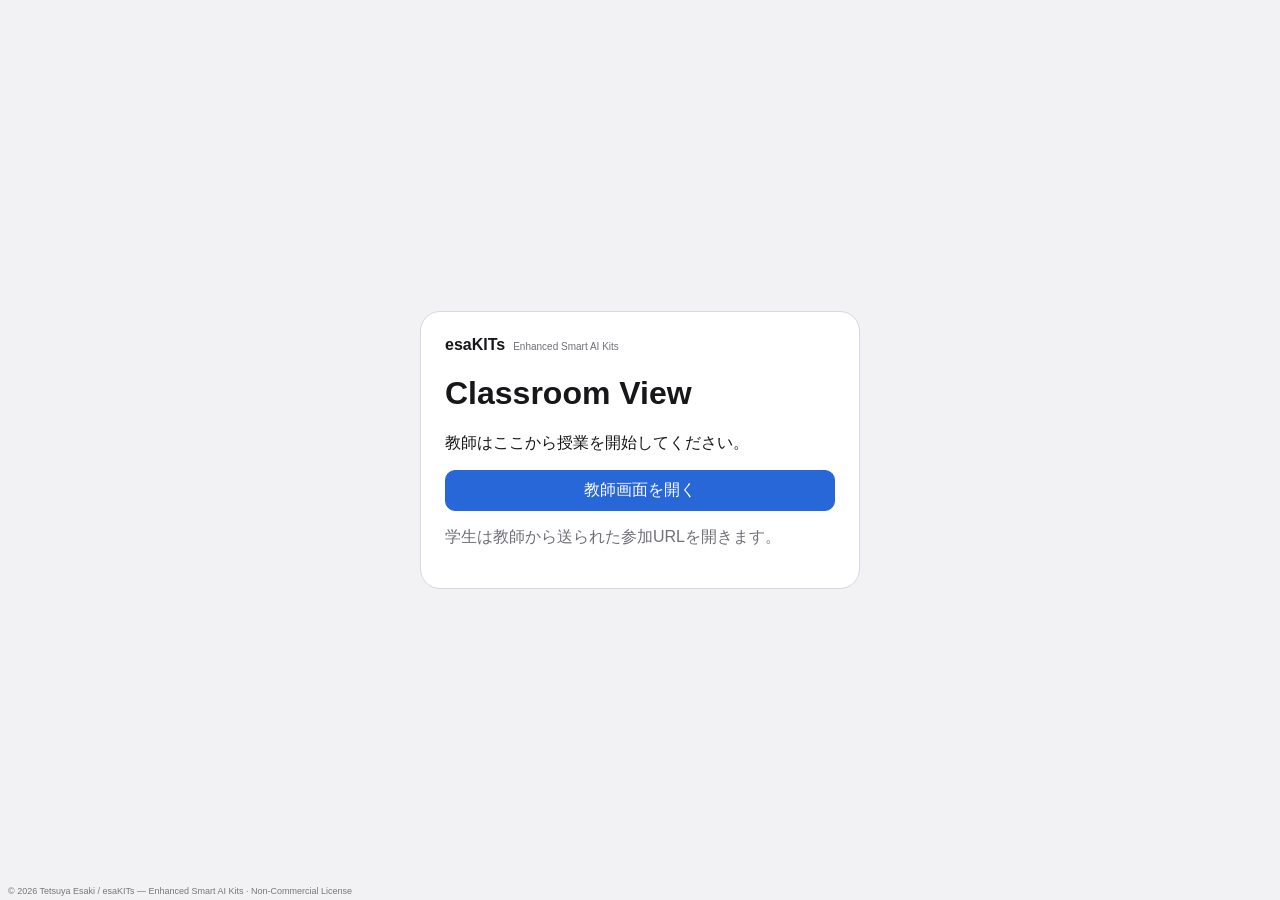
<file: cost-safe/index.html>
<!doctype html><html lang="ja"><head><meta charset="utf-8"><meta name="viewport" content="width=device-width,initial-scale=1"><title>esaKITs / Classroom View</title><link rel="stylesheet" href="common.css"></head><body style="display:grid;place-items:center"><main class="card" style="width:min(440px,94vw)"><div class="brand"><strong>esaKITs</strong><span>Enhanced Smart AI Kits</span></div><h1>Classroom View</h1><p>教師はここから授業を開始してください。</p><p><a class="btn primary" style="display:block;text-align:center;text-decoration:none" href="teacher.html">教師画面を開く</a></p><p class="muted">学生は教師から送られた参加URLを開きます。</p></main><footer class="footer">© 2026 Tetsuya Esaki / esaKITs — Enhanced Smart AI Kits · Non-Commercial License</footer></body></html>
</file>
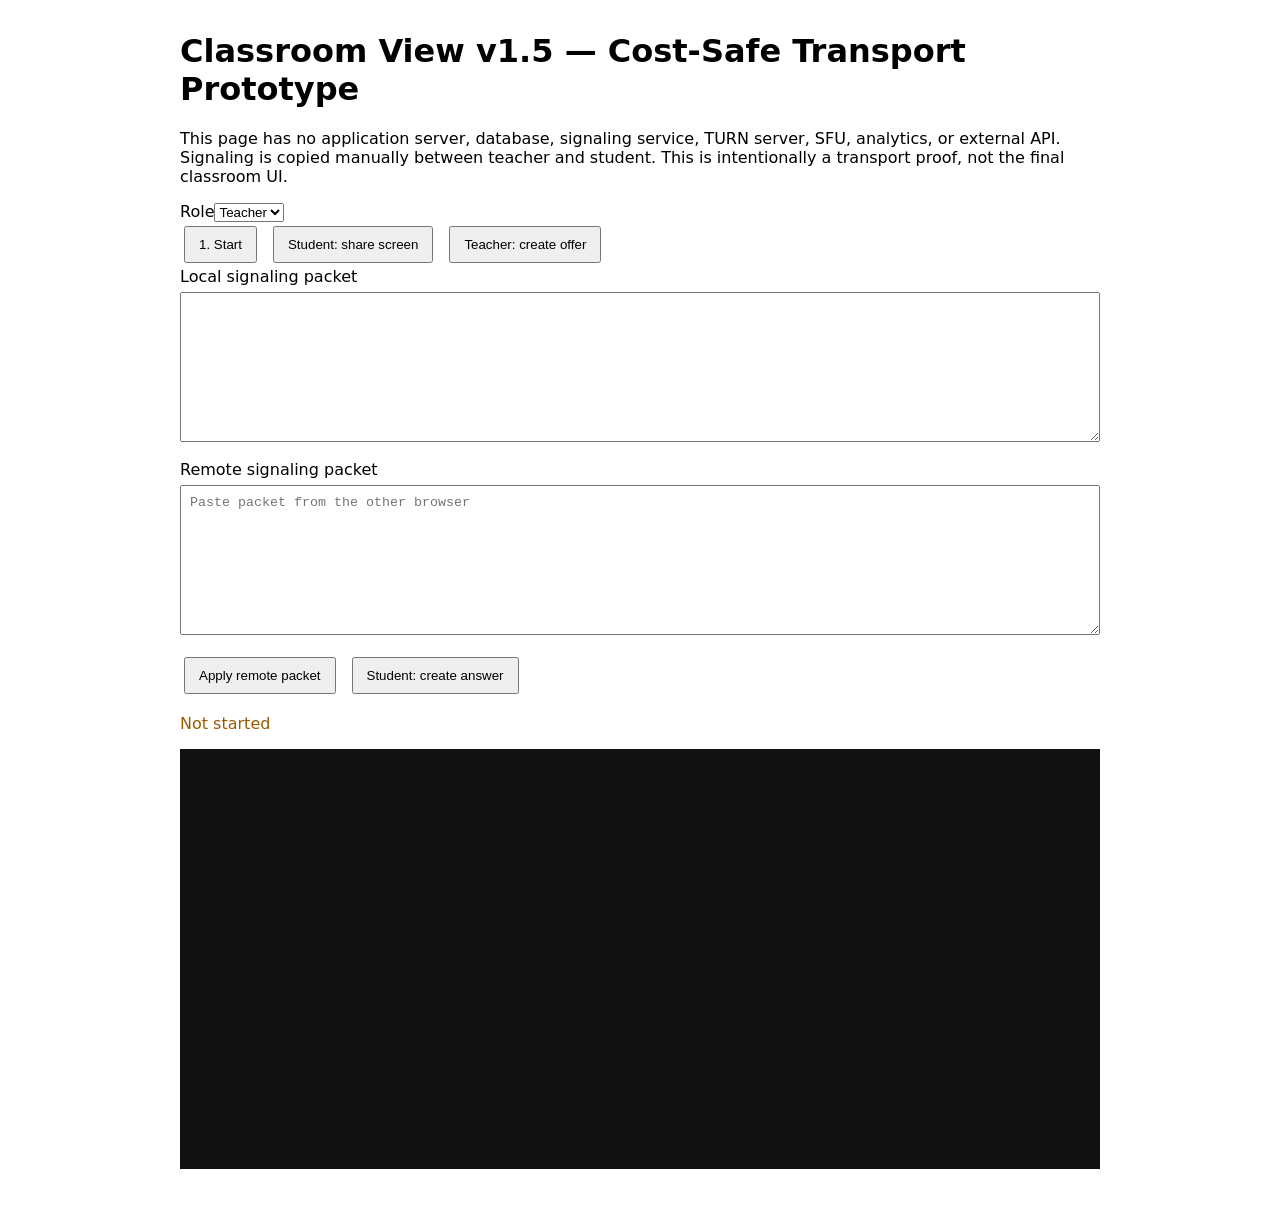
<file: cost-safe/prototype.html>
<!doctype html>
<html lang="ja">
<head><meta charset="utf-8"><meta name="viewport" content="width=device-width,initial-scale=1">
<title>Classroom View v1.5 Cost-Safe Transport Prototype</title>
<style>body{font-family:system-ui,sans-serif;max-width:920px;margin:32px auto;padding:0 16px}textarea,input{width:100%;box-sizing:border-box;margin:6px 0 14px;padding:9px}textarea{height:150px}button{padding:9px 13px;margin:4px}.row{display:flex;gap:8px;flex-wrap:wrap}.ok{color:#176b36}.warn{color:#9a5a00}video{width:100%;max-height:420px;background:#111}code{background:#eee;padding:2px 4px}</style></head>
<body>
<h1>Classroom View v1.5 — Cost-Safe Transport Prototype</h1>
<p>This page has no application server, database, signaling service, TURN server, SFU, analytics, or external API. Signaling is copied manually between teacher and student. This is intentionally a transport proof, not the final classroom UI.</p>
<label>Role</label><select id="role"><option value="teacher">Teacher</option><option value="student">Student</option></select>
<div class="row"><button id="start">1. Start</button><button id="capture">Student: share screen</button><button id="offer">Teacher: create offer</button></div>
<label>Local signaling packet</label><textarea id="local" readonly></textarea>
<label>Remote signaling packet</label><textarea id="remote" placeholder="Paste packet from the other browser"></textarea>
<div class="row"><button id="apply">Apply remote packet</button><button id="answer">Student: create answer</button></div>
<p id="status" class="warn">Not started</p>
<video id="video" autoplay playsinline muted></video>
<script type="module" src="./prototype.js"></script>
</body></html>
</file>
<file: cost-safe/common.css>
:root{--bg:#f2f2f4;--panel:#fff;--line:#d7d7dc;--text:#17171a;--muted:#6f7078;--accent:#2767d8;--danger:#c93832;--ok:#2b7a45}*{box-sizing:border-box}html,body{margin:0;width:100%;height:100%;font-family:-apple-system,BlinkMacSystemFont,"Segoe UI","Yu Gothic",sans-serif;background:var(--bg);color:var(--text)}button,input{font:inherit}.hidden{display:none!important}.btn{border:1px solid var(--line);background:#fff;border-radius:10px;padding:9px 12px;cursor:pointer}.primary{background:var(--accent);color:#fff;border-color:var(--accent)}.danger{background:var(--danger);color:#fff}.muted{color:var(--muted)}.brand{display:flex;gap:8px;align-items:baseline}.brand span{font-size:10px;color:var(--muted)}.card{background:#fff;border:1px solid var(--line);border-radius:20px;padding:24px}.field{display:grid;gap:5px;margin:10px 0}.field input{padding:9px;border:1px solid var(--line);border-radius:9px}.footer{position:fixed;bottom:4px;left:8px;font-size:9px;color:#777}
</file>
